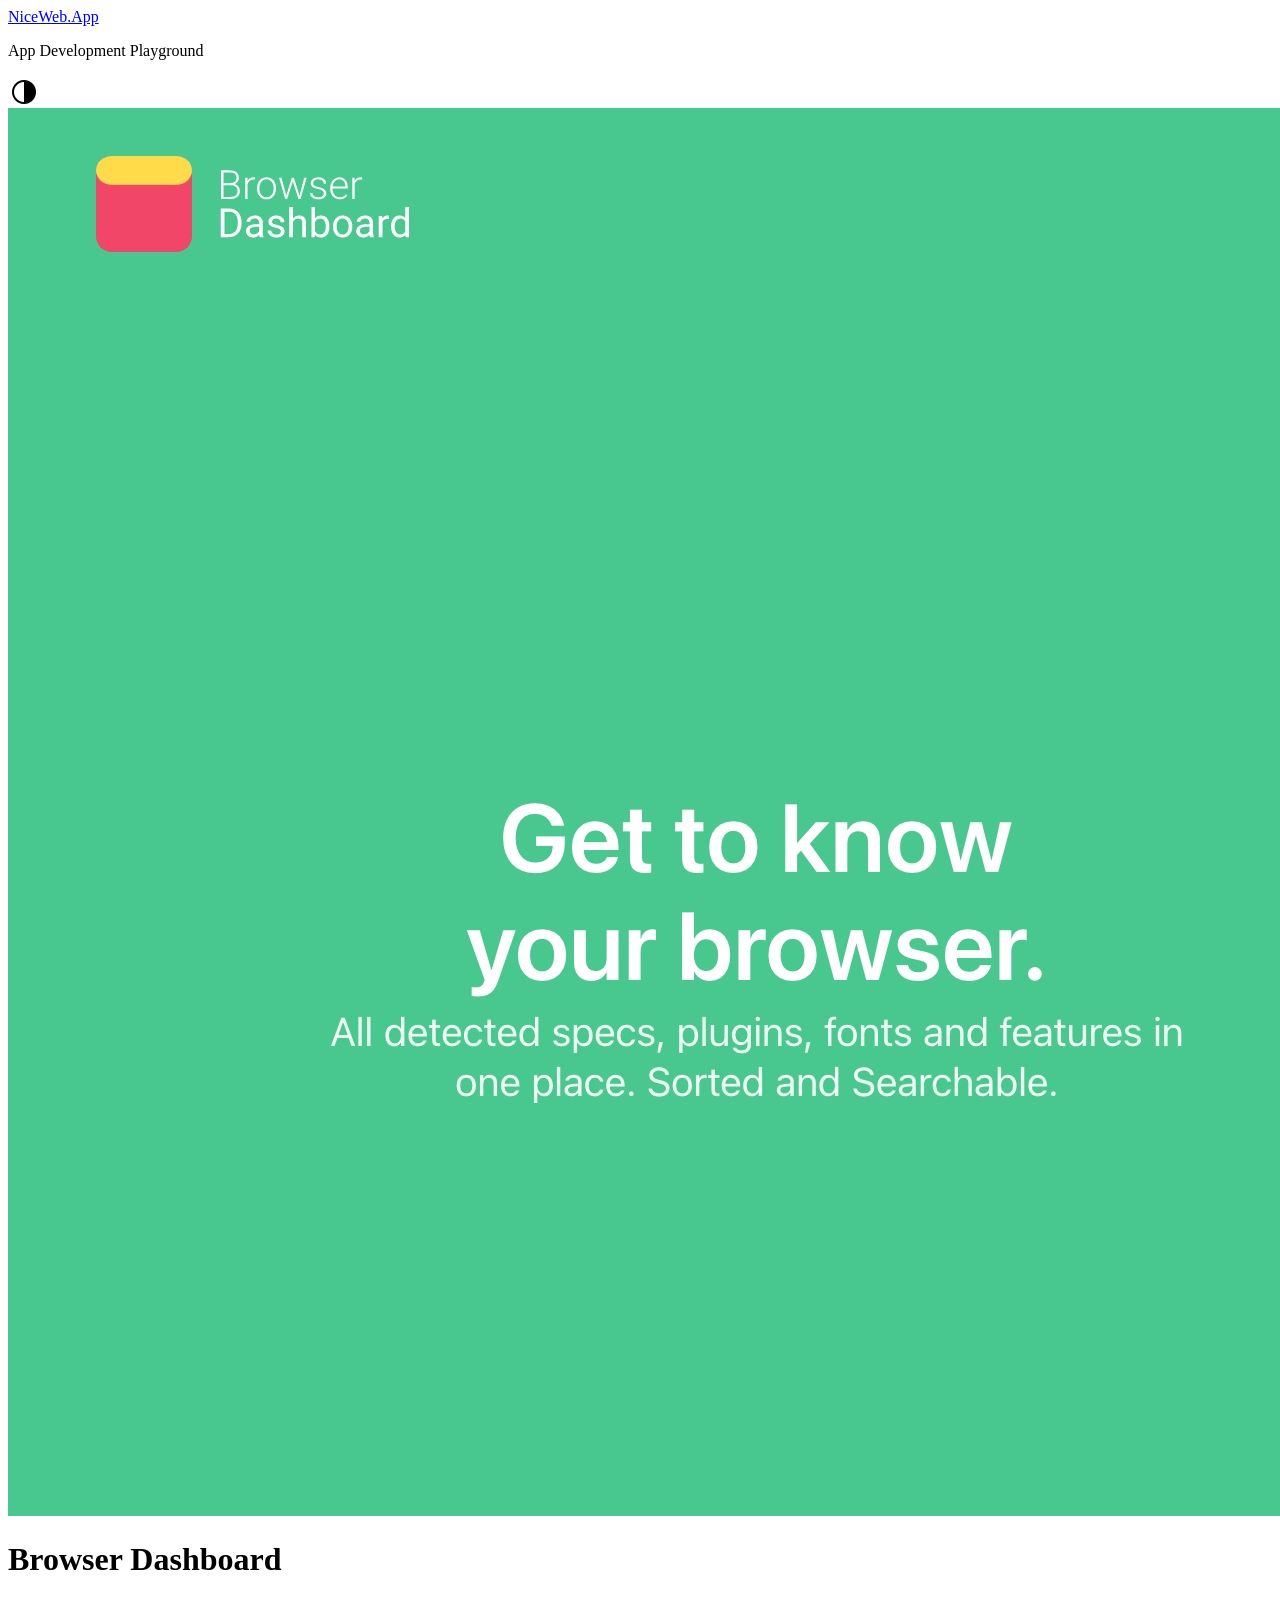
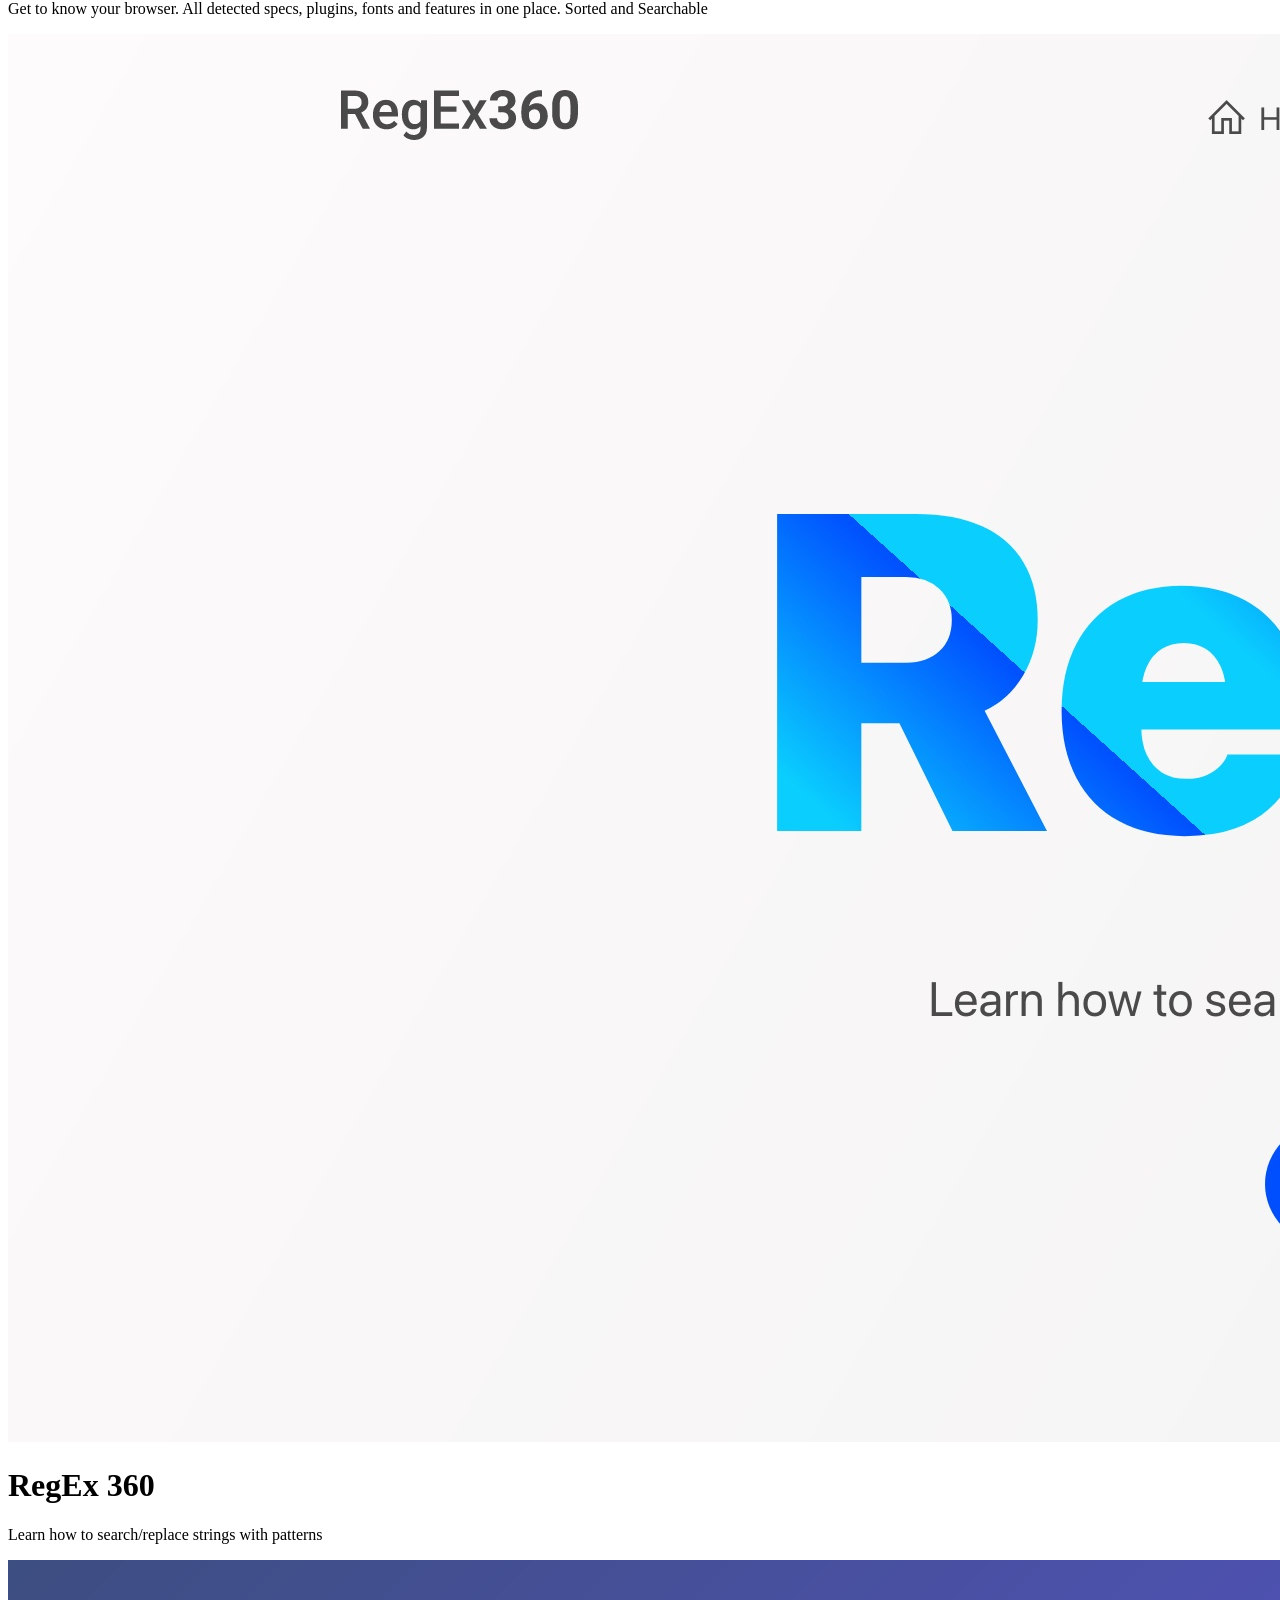
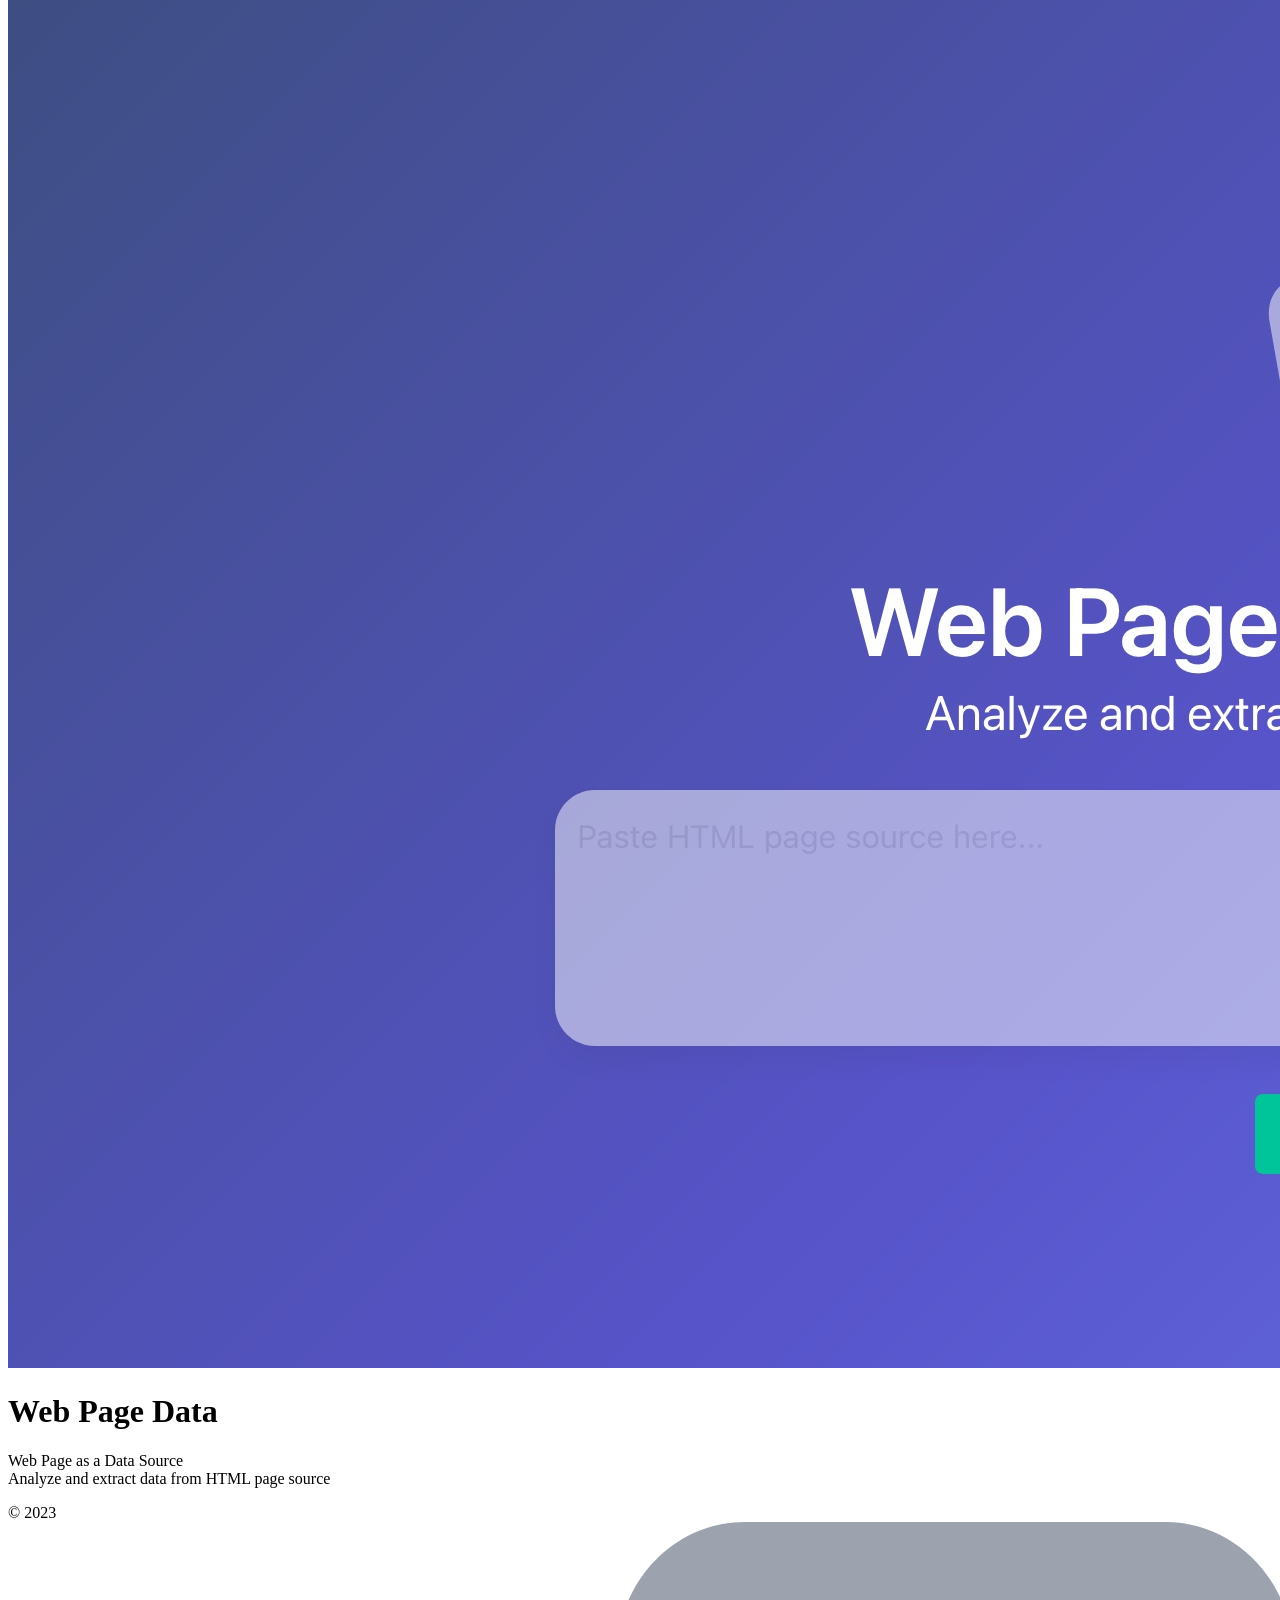
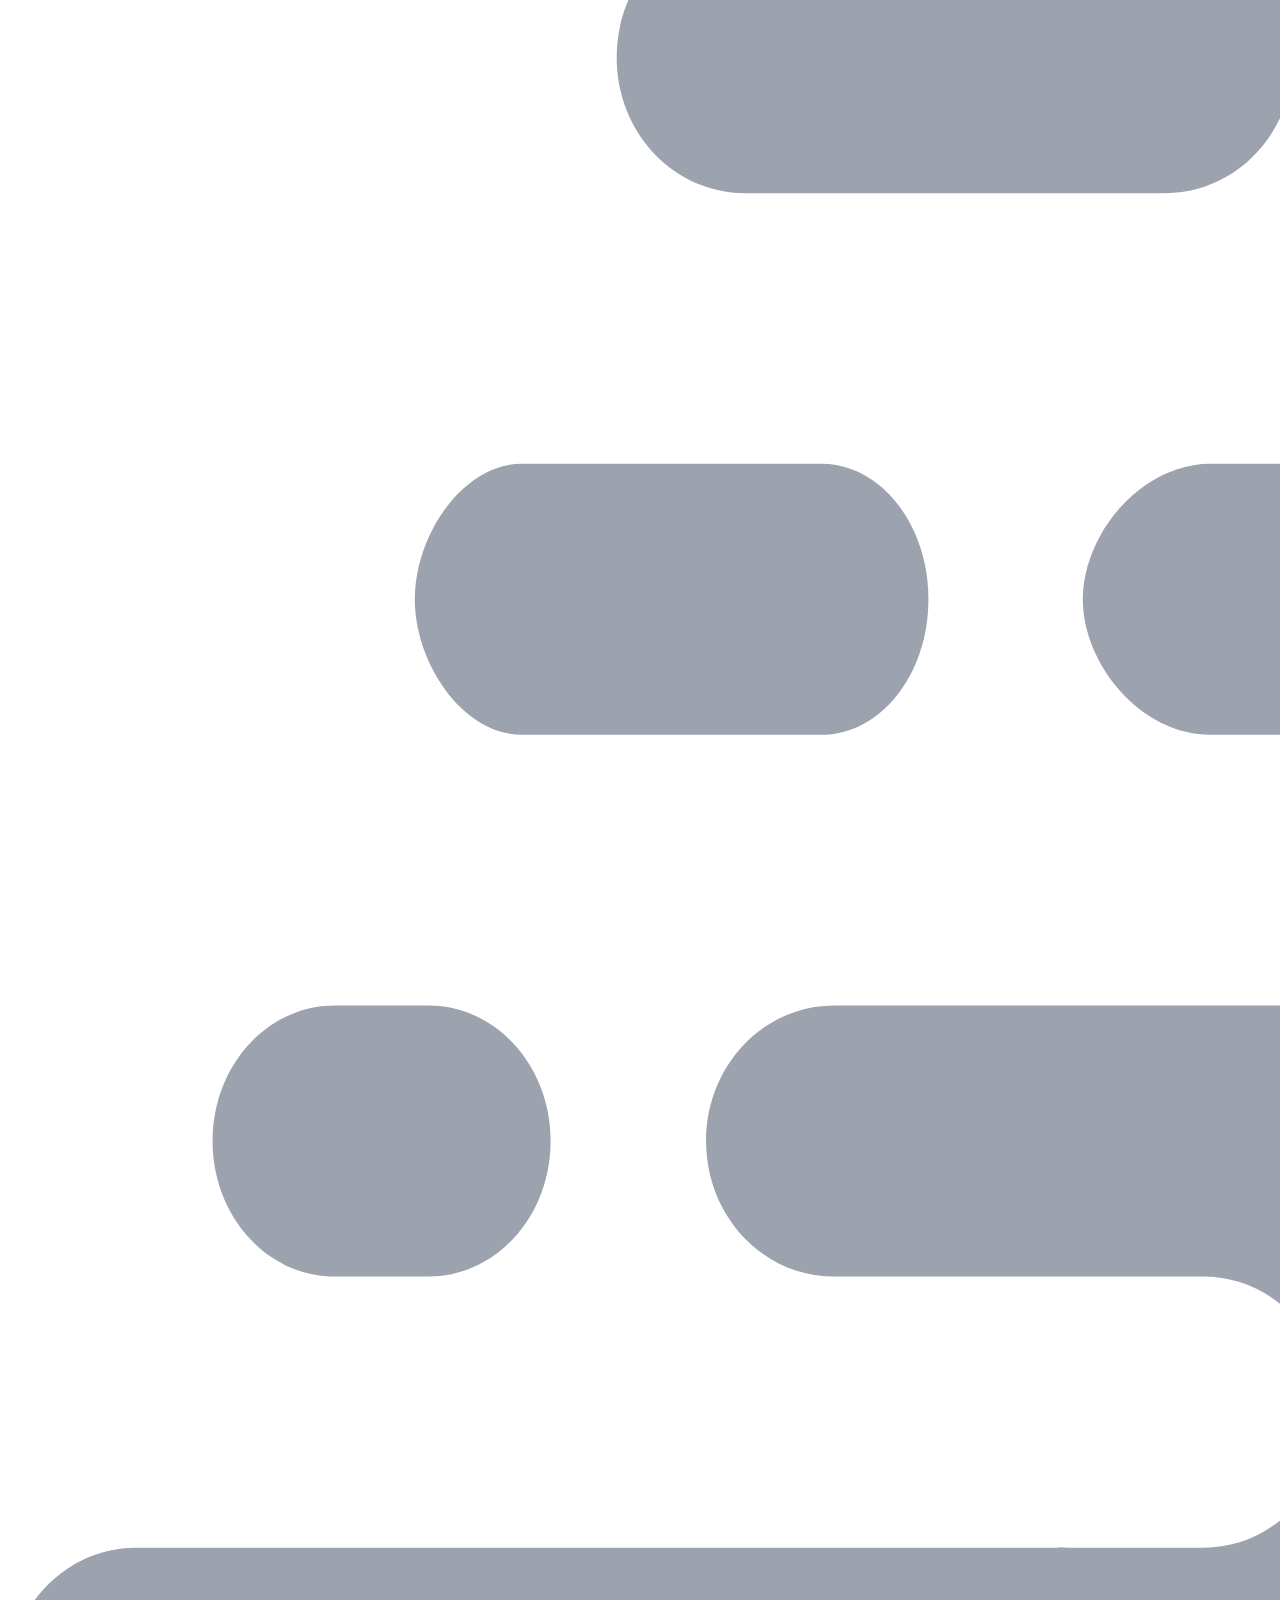
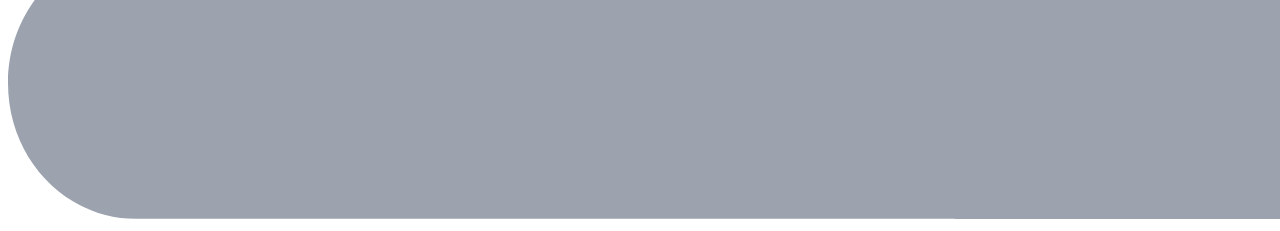
<file: index.html>
<!doctype html><html lang=en><head><meta charset=utf-8><link rel=icon href=/favicon.ico><meta name=viewport content="width=device-width,initial-scale=1,minimum-scale=1"><meta name=theme-color content="#000000"><meta name=description content="Nice Web App"><meta name=keywords content="nice web app,collection of useful apps"><title>Nice Web App</title><link rel=stylesheet href=https://niceweb.app/style.css><link defer rel=stylesheet href=/css/line-awesome.min.css><script defer src=/js/darkmode.js></script></head><body class="h-screen w-screen flex flex-col bg-slate-50 text-black dark:bg-black dark:text-white"><div class="flex flex-row grow-0 text-left p-5"><div class="basis-full text-center md:text-left text-black dark:text-white"><a href=https://niceweb.app class="font-black text-2xl">NiceWeb.App</a><p class="font-light text-base">App Development Playground</p></div><div class="basis-auto text-right"><i class="las la-2x la-adjust text-gray-400 dark:text-white cursor-pointer hover:text-gray-600 hover:dark:text-gray-400" onclick=switchMode()></i></div></div><div id=content class=grow><div class="flex h-full"><div class="flex flex-col md:flex-row px-5 md:px-10 grow gap-12 justify-center content-center items-center"><div class="w-full md:w-1/3 md:h-80 rounded-2xl transform transition-all hover:scale-105 bg-yellow-400 shadow-md overflow-hidden"><a href=https://niceweb.app/browser-dashboard target=_blank class=w-full><img src=/img/browser-dashboard.jpg class="w-full object-cover rounded-t-xl"></a><div class=p-5><h1 class="uppercase tracking-wider text-md font-light mb-3 text-black">Browser Dashboard</h1><p class="text-sm font-light text-black">Get to know your browser. All detected specs, plugins, fonts and
features in one place. Sorted and Searchable</p></div></div><div class="w-full md:w-1/3 md:h-80 rounded-2xl transform transition-all hover:scale-105 bg-blue-700 shadow-md overflow-hidden"><a href=https://niceweb.app/regex360 target=_blank class=w-full><img src=/img/regex-360.jpg class="w-full object-cover rounded-t-xl"></a><div class=p-5><h1 class="uppercase tracking-wider text-md font-light mb-3 text-white">RegEx 360</h1><p class="text-sm font-light text-white">Learn how to search/replace strings with patterns</p></div></div><div class="w-full md:w-1/3 md:h-80 rounded-2xl transform transition-all hover:scale-105 bg-green-500 shadow-md overflow-hidden"><a href=https://niceweb.app/web-page-data target=_blank class=w-full><img src=/img/web-page-data.jpg class="w-full object-cover rounded-t-xl"></a><div class=p-5><h1 class="uppercase tracking-wider text-md font-light mb-3 text-white">Web Page Data</h1><p class="text-sm font-light text-white">Web Page as a Data Source<br>Analyze and extract data from HTML page source</p></div></div></div></div></div><div class="flex flex-row grow-0 p-5"><div class=basis-full><div class="text-sm text-gray-400 pt-2"><span class=inline>&copy; 2023</span></div></div><div class="basis-auto text-right"><a href=https://ademsabic.com class=basis-1/3><img src=/svg/logo.svg class="w-8 object-center inline"></a></div></div></body></html>
</file>
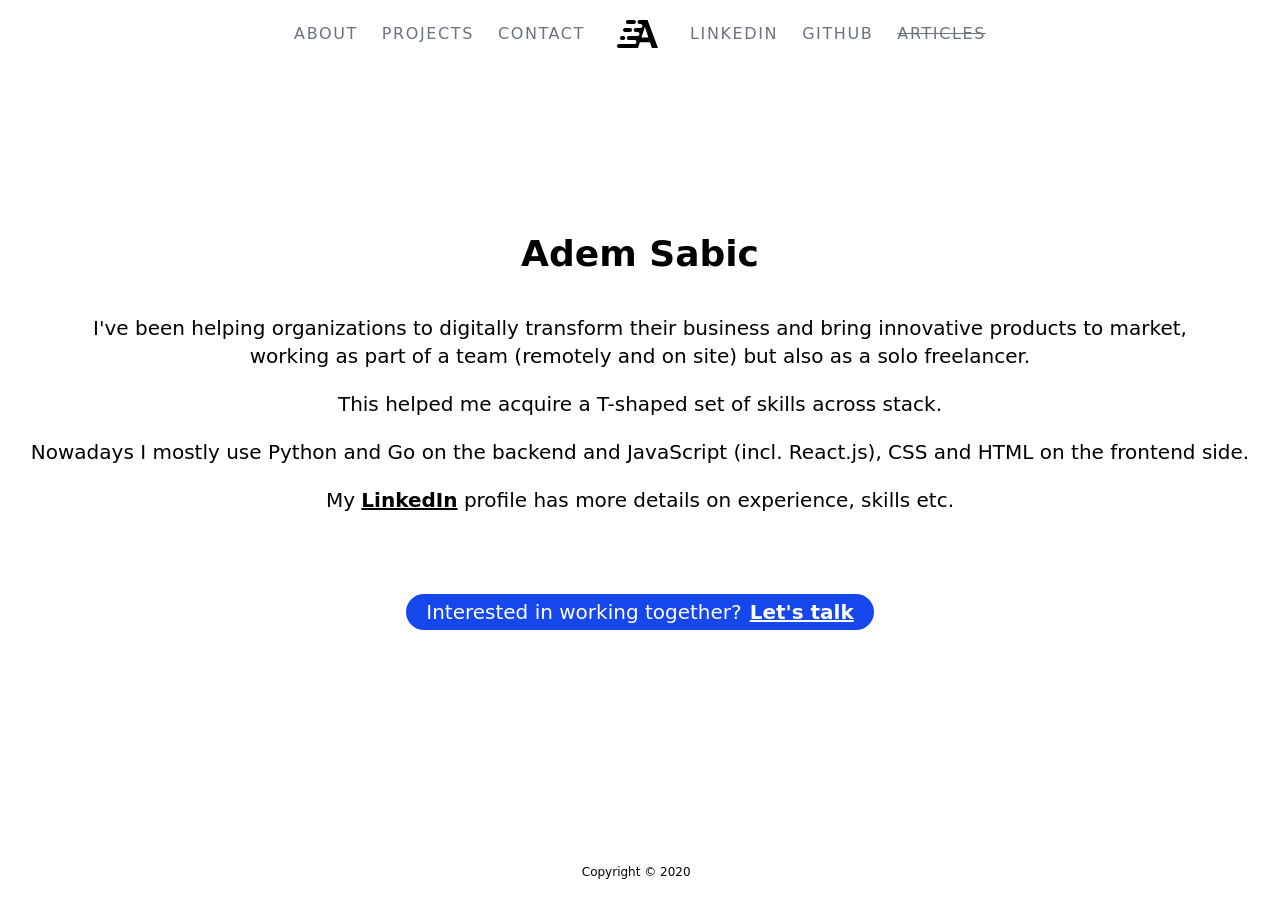
<file: about/index.html>
<!doctype html><html lang="en"><head><meta charset="utf-8"><link rel="icon" href="favicon.ico"><meta name="viewport" content="width=device-width,initial-scale=1,minimum-scale=1"><meta name="theme-color" content="#000000"><meta name="description" content="Adem Sabic"><meta name="keywords" content="adem sabic,full stack software developer,about,projects,contact"><title>About Adem Sabic</title><link href="https://ademsa.github.io/css/tw.styles.min.3030c58d78eedfcda4813476cc3790a5efa96cae9b5388434ad31d24d6999065.css" rel="stylesheet"><link href="https://ademsa.github.io/css/styles.min.e3b0c44298fc1c149afbf4c8996fb92427ae41e4649b934ca495991b7852b855.css" rel="stylesheet"></head><body class="h-screen bg-white flex flex-col"><div class="w-full mx-auto p-5 bg-transparent text-center"><div class="flex flex-col sm:flex-row items-center justify-center mx-auto text-gray-500 md:tracking-widest font-light"><a href="/about" class="mx-3 my-2 sm:my-0 hover:text-black">ABOUT</a>
<a href="/projects" class="mx-3 my-2 sm:my-0 hover:text-black">PROJECTS</a>
<a href="/contact" class="mx-3 my-2 sm:my-0 hover:text-black">CONTACT</a>
<a href="/" class="mx-5 my-4 sm:my-0"><img src="/svg/author.svg" class="h-7 mx-auto"></a>
<a href="https://www.linkedin.com/in/ademsabic" class="mx-3 my-2 sm:my-0 hover:text-black">LINKEDIN</a>
<a href="https://www.github.com/ademsa" class="mx-3 my-2 sm:my-0 hover:text-black">GITHUB</a>
<span class="mx-3 my-2 sm:my-0 line-through">ARTICLES</span></div></div><div id="content" class="w-full mx-auto flex flex-col flex-grow flex-shrink-0"><div class="w-full mx-auto p-5 bg-transparent flex flex-grow flex-col justify-center items-stretch text-center subpixel-antialiased font-light"><p class="text-4xl font-bold md:-mt-12">Adem Sabic</p><p class="mt-10 text-xl">I've been helping organizations to digitally transform their
business and bring innovative products to market,<br>working as part of a team (remotely and on site) but also as a solo freelancer.</p><p class="mt-5 text-xl">This helped me acquire a T-shaped set of skills across stack.</p><p class="mt-5 text-xl">Nowadays I mostly use Python and Go on the backend and JavaScript (incl. React.js),
CSS and HTML on the frontend side.</p><p class="mt-5 text-xl">My
<a href="http://www.linkedin.com/in/ademsabic" class="font-bold underline">LinkedIn</a>
profile has more details on experience, skills etc.</p><p class="flex flex-wrap justify-center mt-20 mx-auto px-5 py-1 bg-primary text-white rounded-full max-w-prose sm:text-base md:text-xl font-light"><span>Interested in working together?</span>
<a href="/contact" class="ml-2 font-bold underline">Let's talk</a></p></div></div><div class="w-full mx-auto p-5 bg-transparent text-center"><p class="text-xs">Copyright &copy; 2020 &nbsp;</p></div></body></html>
</file>
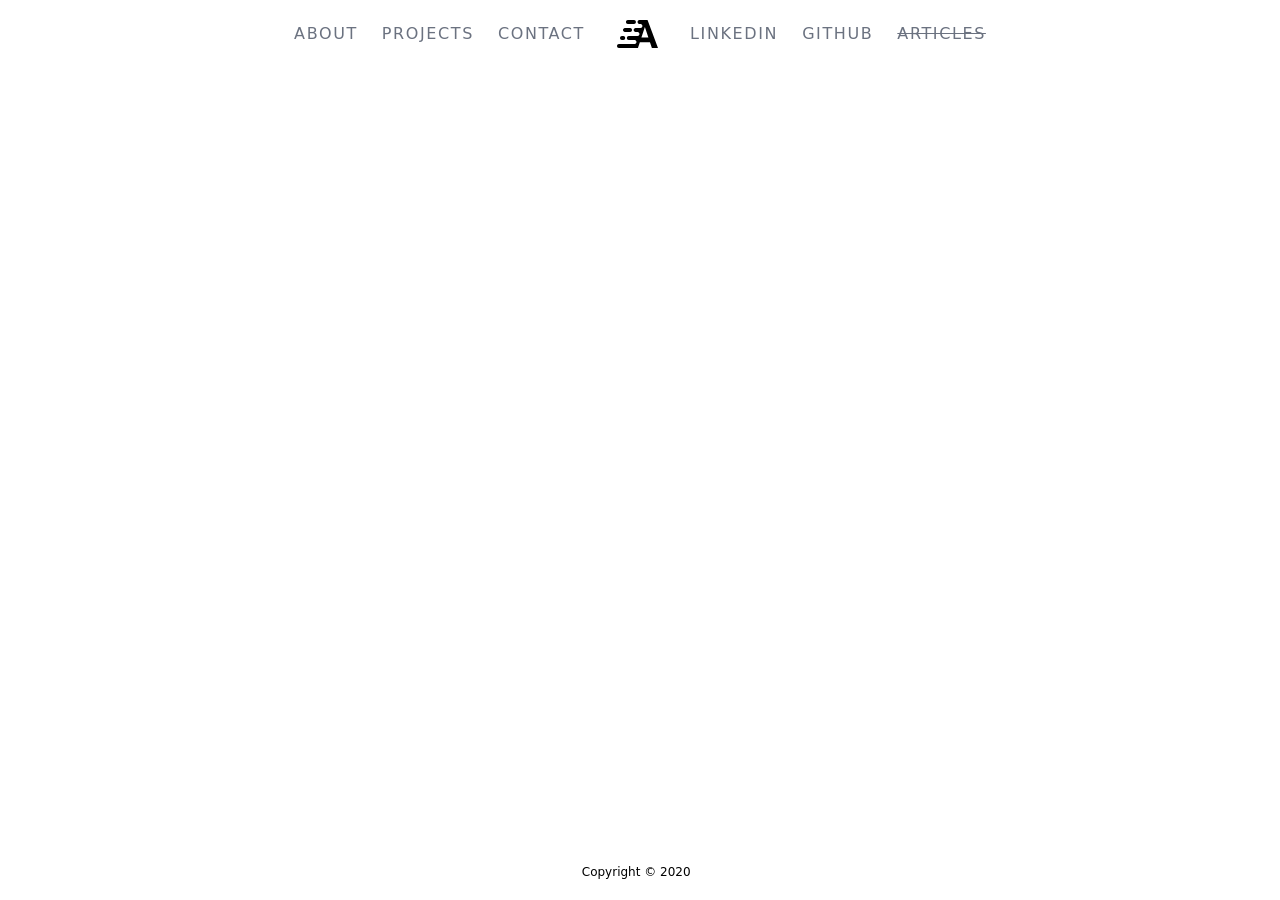
<file: categories/index.html>
<!doctype html><html lang="en"><head><meta charset="utf-8"><link rel="icon" href="favicon.ico"><meta name="viewport" content="width=device-width,initial-scale=1,minimum-scale=1"><meta name="theme-color" content="#000000"><meta name="description" content="Adem Sabic"><meta name="keywords" content="adem sabic,full stack software developer,about,projects,contact"><title>Categories</title><link href="https://ademsa.github.io/css/tw.styles.min.3030c58d78eedfcda4813476cc3790a5efa96cae9b5388434ad31d24d6999065.css" rel="stylesheet"><link href="https://ademsa.github.io/css/styles.min.e3b0c44298fc1c149afbf4c8996fb92427ae41e4649b934ca495991b7852b855.css" rel="stylesheet"></head><body class="h-screen bg-white flex flex-col"><div class="w-full mx-auto p-5 bg-transparent text-center"><div class="flex flex-col sm:flex-row items-center justify-center mx-auto text-gray-500 md:tracking-widest font-light"><a href="/about" class="mx-3 my-2 sm:my-0 hover:text-black">ABOUT</a>
<a href="/projects" class="mx-3 my-2 sm:my-0 hover:text-black">PROJECTS</a>
<a href="/contact" class="mx-3 my-2 sm:my-0 hover:text-black">CONTACT</a>
<a href="/" class="mx-5 my-4 sm:my-0"><img src="/svg/author.svg" class="h-7 mx-auto"></a>
<a href="https://www.linkedin.com/in/ademsabic" class="mx-3 my-2 sm:my-0 hover:text-black">LINKEDIN</a>
<a href="https://www.github.com/ademsa" class="mx-3 my-2 sm:my-0 hover:text-black">GITHUB</a>
<span class="mx-3 my-2 sm:my-0 line-through">ARTICLES</span></div></div><div id="content" class="w-full mx-auto flex flex-col flex-grow flex-shrink-0"></div><div class="w-full mx-auto p-5 bg-transparent text-center"><p class="text-xs">Copyright &copy; 2020 &nbsp;</p></div></body></html>
</file>
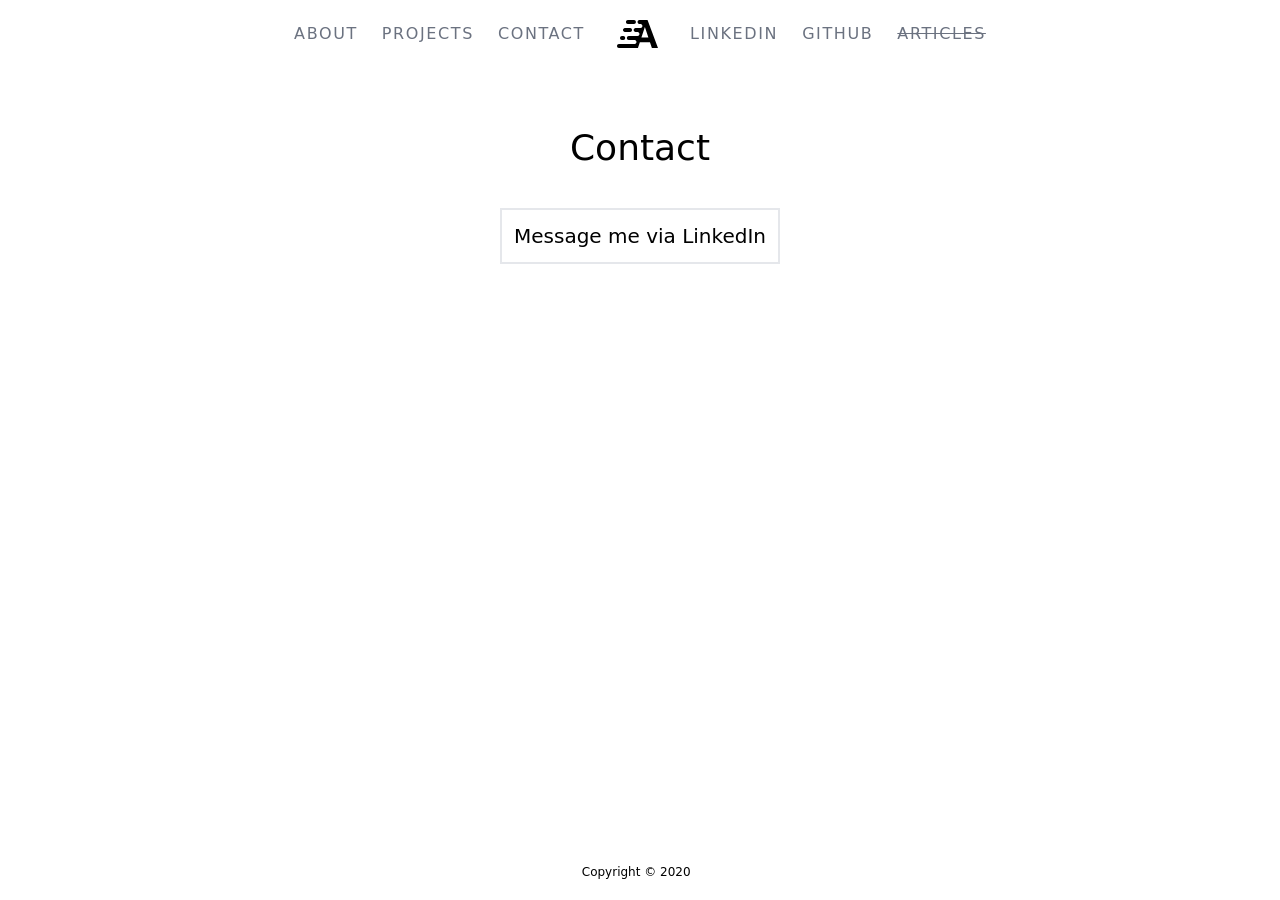
<file: contact/index.html>
<!doctype html><html lang="en"><head><meta charset="utf-8"><link rel="icon" href="favicon.ico"><meta name="viewport" content="width=device-width,initial-scale=1,minimum-scale=1"><meta name="theme-color" content="#000000"><meta name="description" content="Adem Sabic"><meta name="keywords" content="adem sabic,full stack software developer,about,projects,contact"><title>Contact Adem Sabic</title><link href="https://ademsa.github.io/css/tw.styles.min.3030c58d78eedfcda4813476cc3790a5efa96cae9b5388434ad31d24d6999065.css" rel="stylesheet"><link href="https://ademsa.github.io/css/styles.min.e3b0c44298fc1c149afbf4c8996fb92427ae41e4649b934ca495991b7852b855.css" rel="stylesheet"></head><body class="h-screen bg-white flex flex-col"><div class="w-full mx-auto p-5 bg-transparent text-center"><div class="flex flex-col sm:flex-row items-center justify-center mx-auto text-gray-500 md:tracking-widest font-light"><a href="/about" class="mx-3 my-2 sm:my-0 hover:text-black">ABOUT</a>
<a href="/projects" class="mx-3 my-2 sm:my-0 hover:text-black">PROJECTS</a>
<a href="/contact" class="mx-3 my-2 sm:my-0 hover:text-black">CONTACT</a>
<a href="/" class="mx-5 my-4 sm:my-0"><img src="/svg/author.svg" class="h-7 mx-auto"></a>
<a href="https://www.linkedin.com/in/ademsabic" class="mx-3 my-2 sm:my-0 hover:text-black">LINKEDIN</a>
<a href="https://www.github.com/ademsa" class="mx-3 my-2 sm:my-0 hover:text-black">GITHUB</a>
<span class="mx-3 my-2 sm:my-0 line-through">ARTICLES</span></div></div><div id="content" class="w-full mx-auto flex flex-col flex-grow flex-shrink-0"><div class="w-full mx-auto p-5 bg-transparent flex flex-grow flex-col items-stretch text-center subpixel-antialiased font-light text-xl"><p class="sm:text-2xl md:text-4xl font-light md:mt-10">Contact</p><div class="flex items-center mx-auto mt-10"><a href="https://www.linkedin.com/in/ademsabic" class="mx-3 p-3 border-2 hover:bg-black hover:text-white">Message me via LinkedIn</a></div></div></div><div class="w-full mx-auto p-5 bg-transparent text-center"><p class="text-xs">Copyright &copy; 2020 &nbsp;</p></div></body></html>
</file>
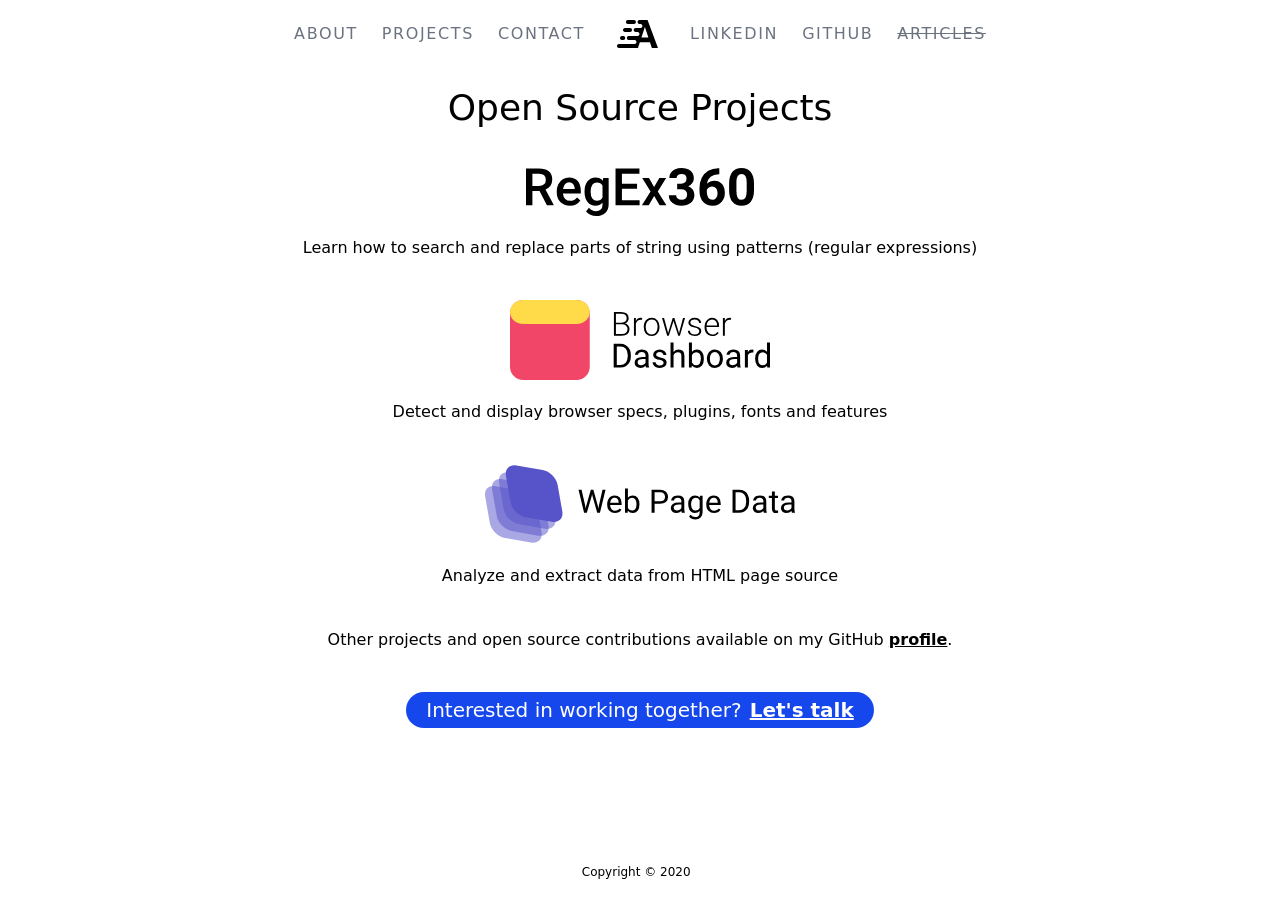
<file: projects/index.html>
<!doctype html><html lang="en"><head><meta charset="utf-8"><link rel="icon" href="favicon.ico"><meta name="viewport" content="width=device-width,initial-scale=1,minimum-scale=1"><meta name="theme-color" content="#000000"><meta name="description" content="Adem Sabic"><meta name="keywords" content="adem sabic,full stack software developer,about,projects,contact"><title>Adem Sabic's Projects</title><link href="https://ademsa.github.io/css/tw.styles.min.3030c58d78eedfcda4813476cc3790a5efa96cae9b5388434ad31d24d6999065.css" rel="stylesheet"><link href="https://ademsa.github.io/css/styles.min.e3b0c44298fc1c149afbf4c8996fb92427ae41e4649b934ca495991b7852b855.css" rel="stylesheet"></head><body class="h-screen bg-white flex flex-col"><div class="w-full mx-auto p-5 bg-transparent text-center"><div class="flex flex-col sm:flex-row items-center justify-center mx-auto text-gray-500 md:tracking-widest font-light"><a href="/about" class="mx-3 my-2 sm:my-0 hover:text-black">ABOUT</a>
<a href="/projects" class="mx-3 my-2 sm:my-0 hover:text-black">PROJECTS</a>
<a href="/contact" class="mx-3 my-2 sm:my-0 hover:text-black">CONTACT</a>
<a href="/" class="mx-5 my-4 sm:my-0"><img src="/svg/author.svg" class="h-7 mx-auto"></a>
<a href="https://www.linkedin.com/in/ademsabic" class="mx-3 my-2 sm:my-0 hover:text-black">LINKEDIN</a>
<a href="https://www.github.com/ademsa" class="mx-3 my-2 sm:my-0 hover:text-black">GITHUB</a>
<span class="mx-3 my-2 sm:my-0 line-through">ARTICLES</span></div></div><div id="content" class="w-full mx-auto flex flex-col flex-grow flex-shrink-0"><div class="md:relative w-full mx-auto p-5 bg-transparent flex flex-grow flex-col items-stretch text-center subpixel-antialiased font-light"><p class="text-xl sm:text-2xl md:text-4xl font-light">Open Source Projects</p><div class="mt-10 sm:w-1/4 w-full self-center"><a href="https://ademsa.github.io/regex360"><img src="regex360.svg" class="h-12 mx-auto"></a></div><p class="mt-5">Learn how to search and replace parts of string using patterns (regular expressions)</p><div class="mt-10 sm:w-1/4 w-full self-center"><a href="https://ademsa.github.io/browser-dashboard"><img src="browser-dashboard.svg" class="h-20 mx-auto"></a></div><p class="mt-5">Detect and display browser specs, plugins, fonts and features</p><div class="mt-10 sm:w-1/4 w-full self-center"><a href="https://ademsa.github.io/web-page-data"><img src="web-page-data.svg" class="h-20 mx-auto"></a></div><p class="mt-5">Analyze and extract data from HTML page source</p><p class="mt-10">Other projects and open source contributions available on my GitHub
<a href="https://github.com/ademsa" class="font-bold underline">profile</a>.</p><p class="flex flex-wrap justify-center mt-10 mx-auto px-5 py-1 bg-primary text-white rounded-full max-w-prose sm:text-base md:text-xl font-light"><span>Interested in working together?</span>
<a href="/contact" class="ml-2 font-bold underline">Let's talk</a></p></div></div><div class="w-full mx-auto p-5 bg-transparent text-center"><p class="text-xs">Copyright &copy; 2020 &nbsp;</p></div></body></html>
</file>
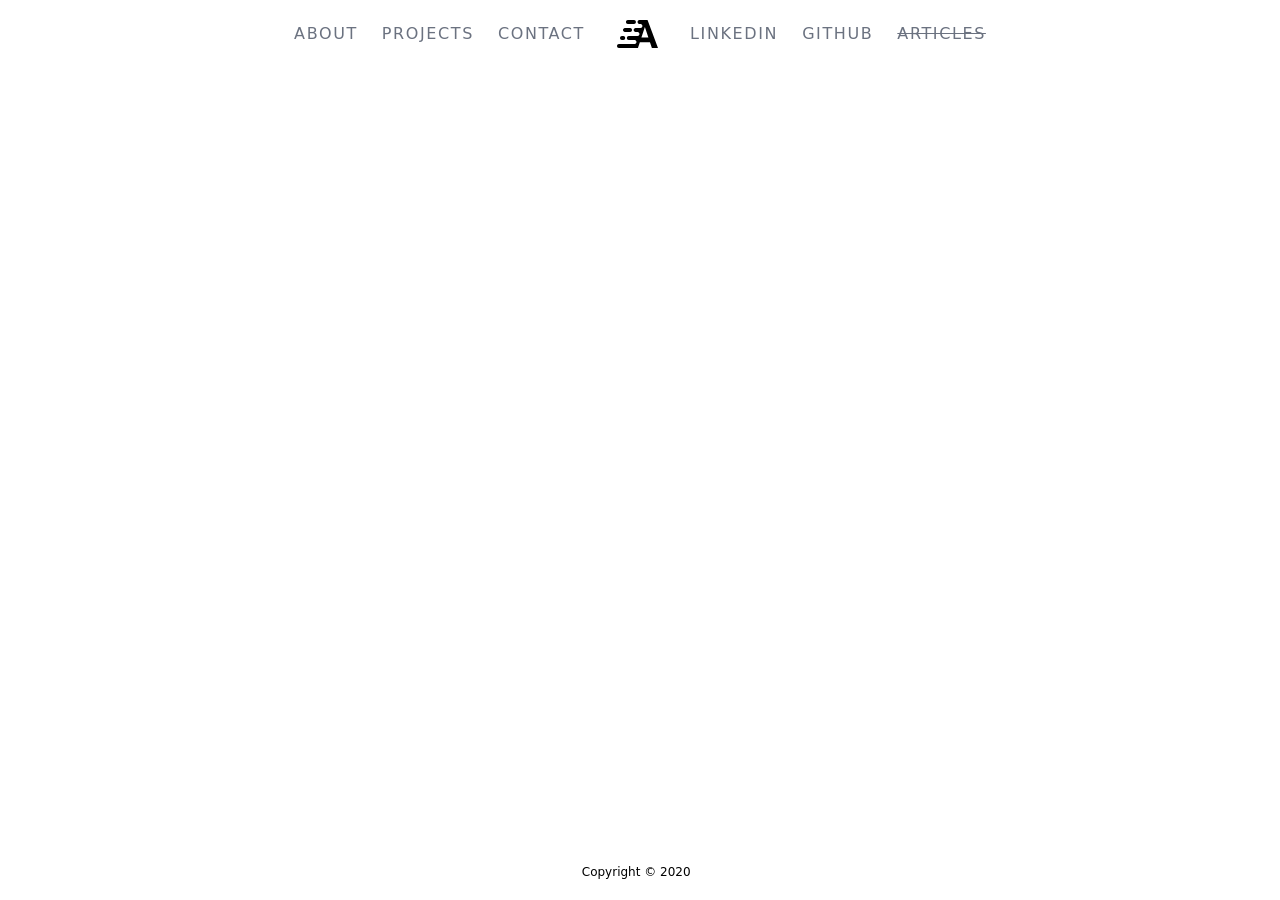
<file: tags/index.html>
<!doctype html><html lang="en"><head><meta charset="utf-8"><link rel="icon" href="favicon.ico"><meta name="viewport" content="width=device-width,initial-scale=1,minimum-scale=1"><meta name="theme-color" content="#000000"><meta name="description" content="Adem Sabic"><meta name="keywords" content="adem sabic,full stack software developer,about,projects,contact"><title>Tags</title><link href="https://ademsa.github.io/css/tw.styles.min.3030c58d78eedfcda4813476cc3790a5efa96cae9b5388434ad31d24d6999065.css" rel="stylesheet"><link href="https://ademsa.github.io/css/styles.min.e3b0c44298fc1c149afbf4c8996fb92427ae41e4649b934ca495991b7852b855.css" rel="stylesheet"></head><body class="h-screen bg-white flex flex-col"><div class="w-full mx-auto p-5 bg-transparent text-center"><div class="flex flex-col sm:flex-row items-center justify-center mx-auto text-gray-500 md:tracking-widest font-light"><a href="/about" class="mx-3 my-2 sm:my-0 hover:text-black">ABOUT</a>
<a href="/projects" class="mx-3 my-2 sm:my-0 hover:text-black">PROJECTS</a>
<a href="/contact" class="mx-3 my-2 sm:my-0 hover:text-black">CONTACT</a>
<a href="/" class="mx-5 my-4 sm:my-0"><img src="/svg/author.svg" class="h-7 mx-auto"></a>
<a href="https://www.linkedin.com/in/ademsabic" class="mx-3 my-2 sm:my-0 hover:text-black">LINKEDIN</a>
<a href="https://www.github.com/ademsa" class="mx-3 my-2 sm:my-0 hover:text-black">GITHUB</a>
<span class="mx-3 my-2 sm:my-0 line-through">ARTICLES</span></div></div><div id="content" class="w-full mx-auto flex flex-col flex-grow flex-shrink-0"></div><div class="w-full mx-auto p-5 bg-transparent text-center"><p class="text-xs">Copyright &copy; 2020 &nbsp;</p></div></body></html>
</file>
